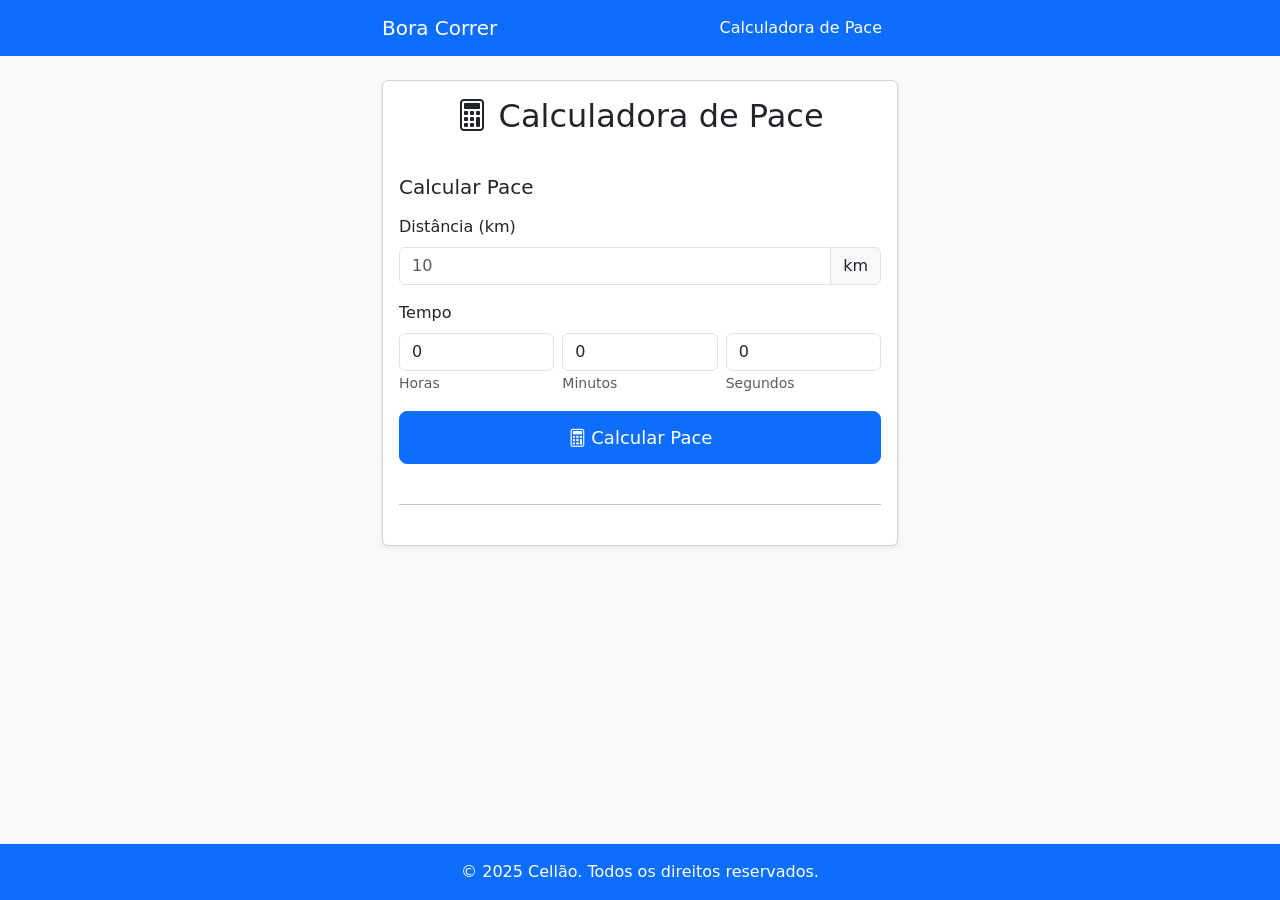
<file: calculadora.html>
<!DOCTYPE html>
<html lang="pt-BR">
<head>
    <meta charset="UTF-8">
    <meta name="viewport" content="width=device-width, initial-scale=1.0">
    <title>Calculadora de Pace - Bora Correr</title>
    <link href="https://cdn.jsdelivr.net/npm/bootstrap@5.3.0/dist/css/bootstrap.min.css" rel="stylesheet">
    <link rel="stylesheet" href="https://cdn.jsdelivr.net/npm/bootstrap-icons@1.11.0/font/bootstrap-icons.css">
    <link rel="stylesheet" href="style.css">
</head>
<body class="bg-light">
    <nav class="navbar navbar-dark bg-primary">
        <div class="container">
            <a class="navbar-brand mb-0 h1" href="index.html">Bora Correr</a>
            <div class="navbar-nav ms-auto">
                <a class="nav-link text-white active" href="calculadora.html">Calculadora de Pace</a>
            </div>
        </div>
    </nav>

    <main class="container my-4">
        <div class="card shadow-sm">
            <div class="card-body">
                <h2 class="card-title text-center mb-4">
                    <i class="bi bi-calculator"></i> Calculadora de Pace
                </h2>

                <!-- Formulário: Calcular Pace -->
                <div class="calc-form">
                    <h5 class="mb-3">Calcular Pace</h5>
                    
                    <div class="mb-3">
                        <label for="pace-distance" class="form-label">Distância (km)</label>
                        <div class="input-group">
                            <input type="number" id="pace-distance" class="form-control" step="0.01" min="0.01" placeholder="10">
                            <span class="input-group-text">km</span>
                        </div>
                    </div>

                    <div class="mb-3">
                        <label class="form-label">Tempo</label>
                        <div class="row g-2">
                            <div class="col-4">
                                <input type="number" id="pace-hours" class="form-control" min="0" placeholder="0" value="0">
                                <small class="text-muted">Horas</small>
                            </div>
                            <div class="col-4">
                                <input type="number" id="pace-minutes" class="form-control" min="0" max="59" placeholder="50" value="0">
                                <small class="text-muted">Minutos</small>
                            </div>
                            <div class="col-4">
                                <input type="number" id="pace-seconds" class="form-control" min="0" max="59" placeholder="0" value="0">
                                <small class="text-muted">Segundos</small>
                            </div>
                        </div>
                    </div>

                    <button class="btn btn-primary btn-lg w-100" onclick="calculatePace()">
                        <i class="bi bi-calculator"></i> Calcular Pace
                    </button>
                </div>

                <hr class="my-4">

                <!-- Resultados -->
                <div id="results" class="d-none">
                    <h5 class="mb-3">Resultados</h5>
                    
                    <div id="result-pace" class="result-card mb-3">
                        <div class="stat-label">Pace</div>
                        <div class="stat-value" id="result-pace-value">--:--</div>
                        <div class="stat-unit" id="result-pace-unit">min/km</div>
                    </div>

                    <div id="result-speed" class="result-card mb-3">
                        <div class="stat-label">Velocidade Média</div>
                        <div class="stat-value" id="result-speed-value">--</div>
                        <div class="stat-unit">km/h</div>
                    </div>

                    <div id="result-time" class="result-card mb-3">
                        <div class="stat-label">Tempo Total</div>
                        <div class="stat-value" id="result-time-value">--:--:--</div>
                    </div>

                    <div id="result-distance" class="result-card mb-3">
                        <div class="stat-label">Distância</div>
                        <div class="stat-value" id="result-distance-value">--</div>
                        <div class="stat-unit">km</div>
                    </div>

                    <div id="result-warning" class="alert alert-warning d-none" role="alert">
                        <i class="bi bi-exclamation-triangle"></i> 
                        <span id="warning-message"></span>
                    </div>
                </div>
            </div>
        </div>
    </main>

    <footer class="footer mt-auto py-3 bg-primary text-white text-center">
        <div class="container">
            <span>© 2025 Cellão. Todos os direitos reservados.</span>
        </div>
    </footer>

    <script src="https://cdn.jsdelivr.net/npm/bootstrap@5.3.0/dist/js/bootstrap.bundle.min.js"></script>
    <script src="calculadora.js"></script>
</body>
</html>
</file>
<file: style.css>
/* Estilos Gerais */
body {
    min-height: 100vh;
    display: flex;
    flex-direction: column;
}

main {
    flex: 1;
}

.screen {
    display: none;
}

.screen.active {
    display: block;
}

/* Mapa */
.map-container {
    height: 300px;
    width: 100%;
    background: #f8f9fa;
}

/* Estatísticas */
.stats-container {
    background: #fff;
}

.stat-label {
    font-size: 0.875rem;
    color: #6c757d;
    text-transform: uppercase;
    letter-spacing: 0.5px;
}

.stat-value {
    font-size: 1.5rem;
    font-weight: bold;
    color: #212529;
    margin: 0.25rem 0;
}

.stat-unit {
    font-size: 0.875rem;
    color: #6c757d;
}

/* Botões */
.btn {
    padding: 0.75rem 1.5rem;
    font-weight: 500;
}

.btn-lg {
    font-size: 1.125rem;
}

/* Histórico de Corridas */
#run-history .card {
    transition: transform 0.2s;
}

#run-history .card:hover {
    transform: translateY(-2px);
}

/* Calculadora de Pace */
.calc-form {
    padding: 1rem 0;
}

.result-card {
    background: #f8f9fa;
    padding: 1rem;
    border-radius: 0.375rem;
    text-align: center;
    border: 1px solid #dee2e6;
}

.result-card .stat-label {
    font-size: 0.75rem;
    margin-bottom: 0.25rem;
}

.result-card .stat-value {
    font-size: 1.75rem;
    margin: 0.5rem 0;
}

.result-card .stat-unit {
    font-size: 0.875rem;
}

.navbar-nav .nav-link {
    padding: 0.5rem 1rem;
}

.navbar-nav .nav-link:hover {
    opacity: 0.8;
}

/* Responsividade */
@media (min-width: 768px) {
    .container {
        max-width: 540px;
    }
}
</file>
